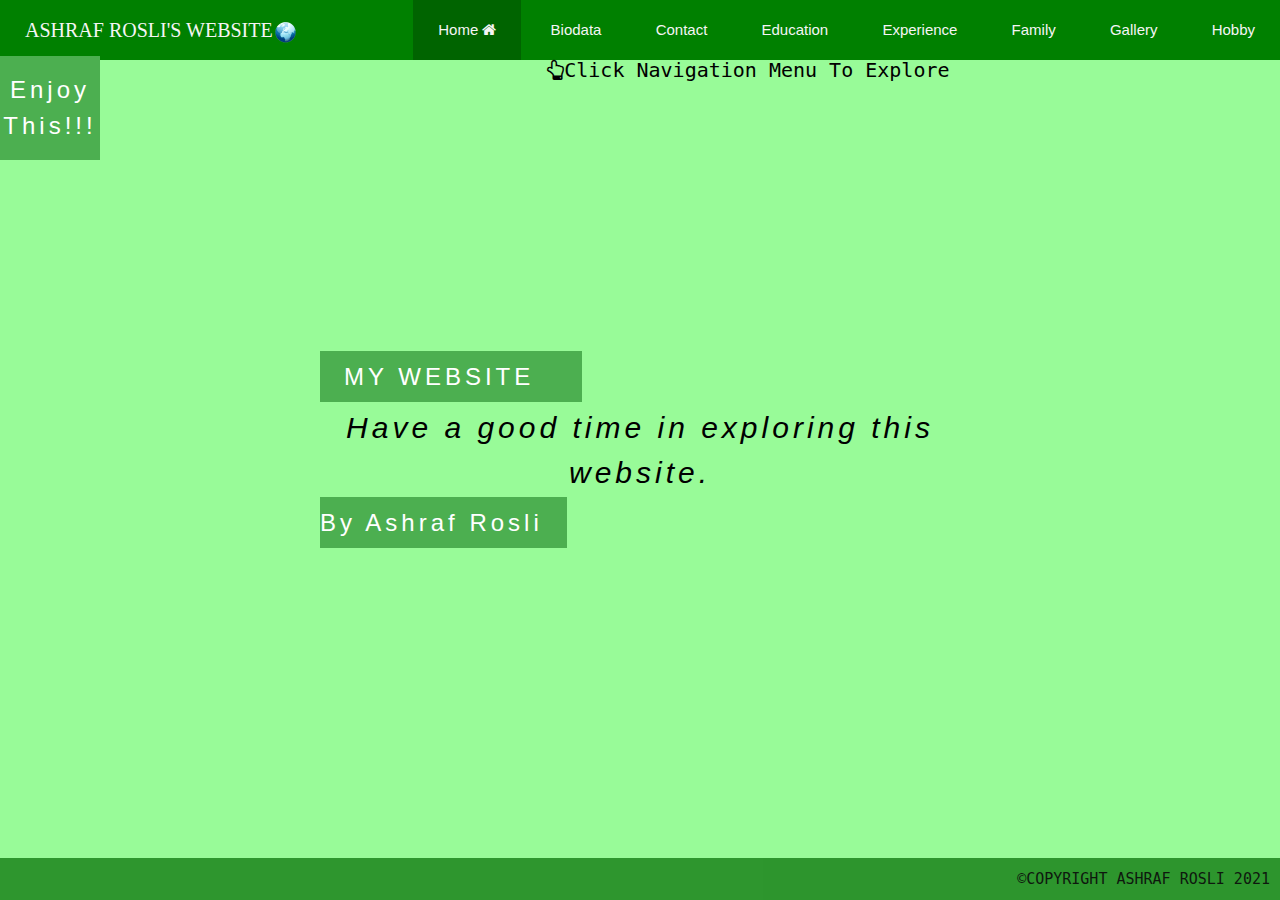
<file: index.html>
<!DOCTYPE html>
<html lang="en">
<head>
	<meta charset="utf-8">
	<title>Home</title>
	<link rel="stylesheet" type="text/css" href="style.css">
	<link rel="stylesheet" href="https://www.w3schools.com/w3css/4/w3.css">
	<link rel="stylesheet" href="https://cdnjs.cloudflare.com/ajax/libs/font-awesome/4.7.0/css/font-awesome.min.css">
	<style>
		body,p
		{
			color: black;
		 	text-align: center;
		 	content margin-bottom: auto;
		 	background: palegreen;
		}
		font
		{
			font-family: monospace;
		}
		div:not(#nav,#WelcomingText,#Uplogo)
		{
  		width: 100px;
		  height: 100px;
		  background: darkgreen;
		  position: relative;
		  animation: mymove 3s;
		  animation-iteration-count: infinite;
		}
		@keyframes mymove 
		{
  		from {top: 5px;}
  		to {top: 520px;}
		}
		footer
		{
	   		position: absolute;     
       		bottom: 0px; 
       		width: 100%;
		}
	</style>
</head>
<body>
	<section>
		<div id="nav">
		<h3 style="margin:auto; font-size: 20px"><a href="index.html"style="font-family: Roboto-Regular;">ASHRAF ROSLI'S WEBSITE<img src="Images/Website.png" style="width: 25px;"></a></h3>
		<ul>
			<li id="Hello"><a href="index.html">Home <i class="fa fa-home"></i></a></li>
			<li><a href="aboutme.html">Biodata</a></li>
			<li><a href="contactme.html">Contact</a></li>
			<li><a href="myeducation.html">Education</a></li>
			<li><a href="myexperience.html">Experience</a></li>
			<li><a href="myfamily.html">Family</a></li>
			<li><a href="mygallery.html">Gallery</a></li>
			<li><a href="myhobby.html">Hobby</a></li>
		</ul>
	</div>
	</section>
	
		<pre>
			<i class="fa fa-hand-o-up" style="font-size:20px;"><font>Click Navigation Menu To Explore</font></i>
		</pre>


  <div id="WelcomingText" class="w3-display-middle" style="white-space:normal;">
    <span class="w3-center w3-padding-large w3-green w3-xlarge w3-wide w3-animate-opacity">MY <span class="w3-hide-small">WEBSITE</span></span>
    <span class="w3-center w3-padding-large w3-green w3-xlarge w3-wide w3-animate-opacity"> <h2 align="center" style="color: black;"><i>Have a good time in exploring this website.</i></h2><span class="w3-hide-small">By Ashraf Rosli</span></span> 
  </div>
	</section>
	<div class="w3-display-left" style="text-align: center;">
		<span class="w3-left w3-padding-16 w3-green w3-xlarge w3-wide w3-animate-opacity">Enjoy <span class="w3-hide-small">This!!!</span>
    <span class="w3-left w3-padding-16 w3-green w3-xlarge w3-wide w3-animate-opacity"></span> 
  </div>
	</div>

	
	<footer>
			<p style="text-align:right; background: forestgreen; padding:10px; font-size:15px; opacity: 90%"><span>&copy;</span>COPYRIGHT ASHRAF ROSLI 2021</p>	
	</footer>	
	</section>
</body>
</html>
</file>
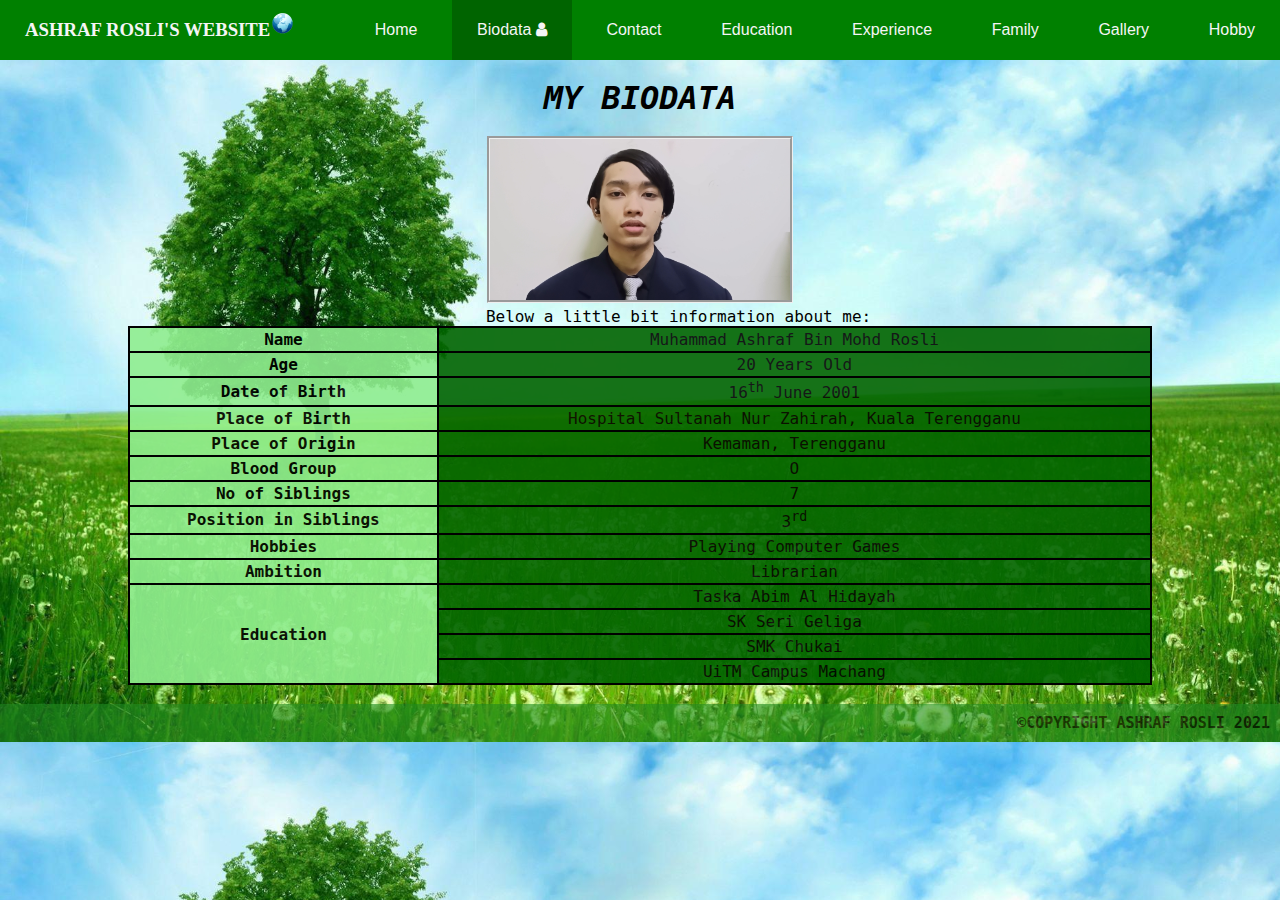
<file: aboutme.html>
<!DOCTYPE html>
</head>
<body>

</body>
</html>
<html lang="en">
<head>
	<meta charset="utf-8">
	<title>About Me</title>
	<link rel="stylesheet" type="text/css" href="style.css">
	<link rel="stylesheet" href="https://cdnjs.cloudflare.com/ajax/libs/font-awesome/4.7.0/css/font-awesome.min.css">
	<style>
		body

		{
			background-image: url('Images/Background7.jpg');
			background-size: cover;
			text-align: center;
		}
		
		footer
		{
	   		position: relative;     
       		bottom: 0px; 
       		width: 100%;
		}
	</style>
</head>
<body>
	<div id="nav">
		<h3><a href="index.html"style="font-family: Roboto-Regular;">ASHRAF ROSLI'S WEBSITE<img src="Images/Website.png" style="width: 25px;"></a></h3>
		<ul>
			<li ><a href="index.html">Home</a></li>
			<li id="Hello"><a href="aboutme.html">Biodata <i class="fa fa-user" aria-hidden="true"></i></a></li>
			<li><a href="contactme.html">Contact</a></li>
			<li><a href="myeducation.html">Education</a></li>
			<li><a href="myexperience.html">Experience</a></li>
			<li><a href="myfamily.html">Family</a></li>
			<li><a href="mygallery.html">Gallery</a></li>
			<li><a href="myhobby.html">Hobby</a></li>
		</ul>
	</div>
<pre>
	<h1><i>MY BIODATA</i></h1>
<img src="Images/Ashraf.jpg" style="width:300px; border-style: groove;">
	Below a little bit information about me:
</pre>

<div align="center">
	<table style="width: 80%">
			<!--Row 1-->
			<tr>
				<th>Name</th>
				<td>Muhammad Ashraf Bin Mohd Rosli</td>
			</tr>
			<!--Row 2-->
			<tr>
				<th>Age</th>
				<td>20 Years Old</td>	
			</tr>
			<!--Row 3-->
			<tr>
				<th>Date of Birth</th>
				<td>16<sup>th</sup> June 2001</td>
			</tr>
			<!--Row 4-->
			<tr>
				<th>Place of Birth</th>
				<td><a href=""></a>Hospital Sultanah Nur Zahirah, Kuala Terengganu</td>
			</tr>
			<!--Row 5-->
			<tr>
				<th>Place of Origin</th>
				<td><a href=""></a>Kemaman, Terengganu</td>
			</tr>
			<!--Row 6-->
			<tr>
				<th>Blood Group</th>
				<td>O</td>
			</tr>
			<!--Row 7-->
			<tr>
				<th>No of Siblings</th>
				<td>7</td>
			</tr>
			<!--Row 8-->
			<tr>
				<th>Position in Siblings</th>
				<td>3<sup>rd</sup></td>
			</tr>
			<!--Row 9-->
			<tr>
				<th>Hobbies</th>
				<td>Playing Computer Games</td>
			</tr>
			<!--Row 10-->
			<tr>
				<th>Ambition</th>
				<td>Librarian</td>
			</tr>
			<!--Row 11-->
			<tr>
				<th rowspan="4">Education</th>
				<td>Taska Abim Al Hidayah</td>
			</tr>
			<!--Row 12-->
			<tr>
				<td>SK Seri Geliga</td>
			</tr>
			<!--Row 13-->
			<tr>
				<td>SMK Chukai</td>
			</tr>
			<!--Row 14-->
			<tr>
				<td>UiTM Campus Machang</td>
			</tr>		
	</table>
</div>
<br>
<!--Copyright Statement-->
<footer>
	<p style="text-align:right; background: forestgreen; padding:10px; font-size:15px; opacity: 60%; color: black;"><strong><span>&copy;</span>COPYRIGHT ASHRAF ROSLI 2021</strong></p>
</footer>
</body>
</html>
</file>
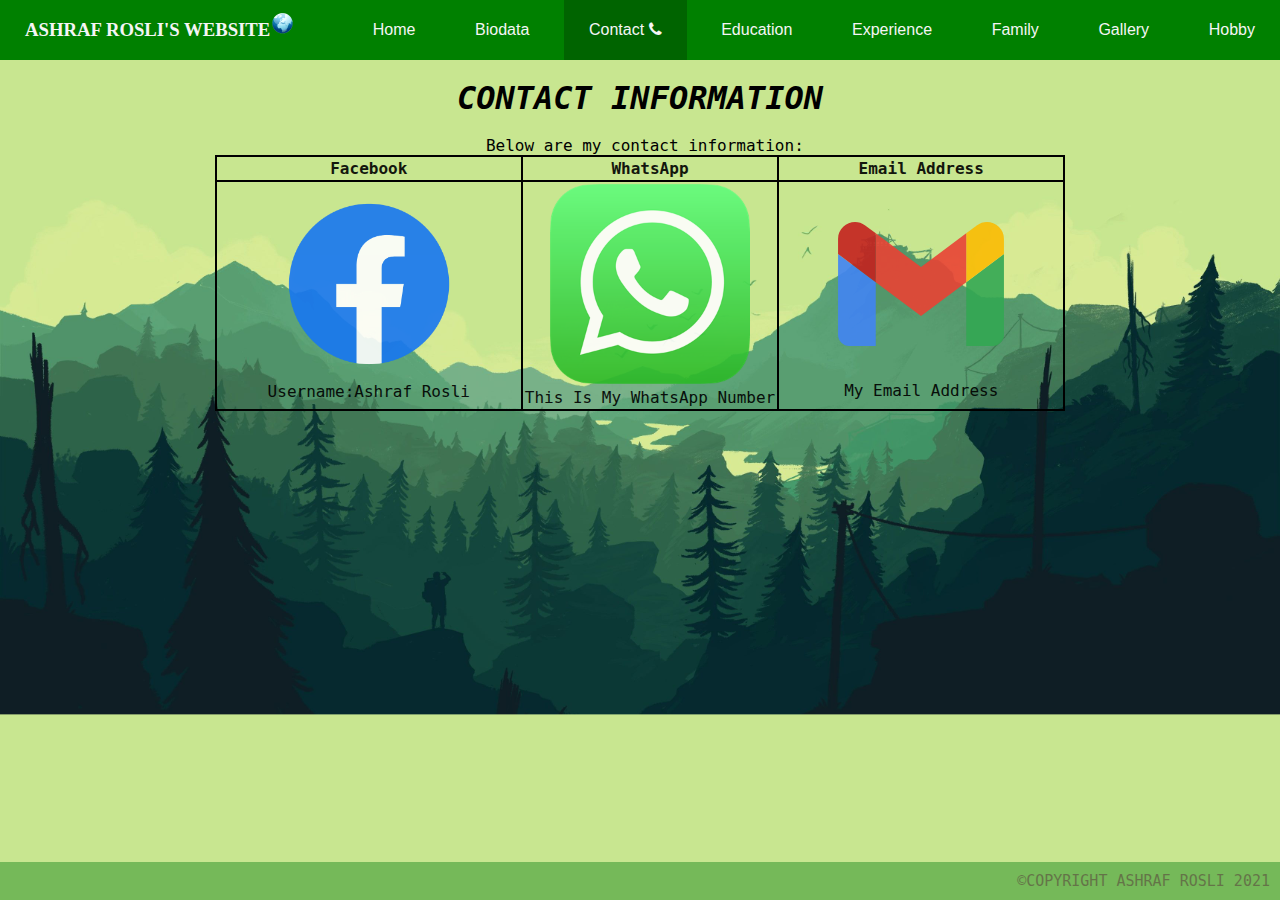
<file: contactme.html>
<!DOCTYPE html>
<html lang="en">
<head>
	<meta charset="utf-8">
	<title>Contact Information</title>
	<link rel="stylesheet" type="text/css" href="style.css">
	<link rel="stylesheet" href="https://cdnjs.cloudflare.com/ajax/libs/font-awesome/4.7.0/css/font-awesome.min.css">
	<style>
		body
		{
			background-image: url('Images/Background.jpg');
			background-size: cover;
			text-align: center;
			font-family: monospace;
			font-size: 16px;
		}
		div:not(#nav)
		{
			font-size: 20px;
		}
		footer
		{
	   		position: fixed;     
       	bottom: 0px; 
       	width: 100%;
		}

		table,th,td,tr
		{
			text-align: center;
		}
		th,td
		{
			background: transparent;
		}
		tr:hover
		{
			color: darkgreen;
		}
		
	</style>
</head>
<body>
	<div id="nav">
		<h3><a href="index.html"style="font-family: Roboto-Regular;">ASHRAF ROSLI'S WEBSITE<img src="Images/Website.png" style="width: 25px;"></a></h3>
		<ul>
			<li><a href="index.html">Home</a></li>
			<li><a href="aboutme.html">Biodata</a></li>
			<li id="Hello"><a href="contactme.html">Contact <i class="fa fa-phone"></i></a></li>
			<li><a href="myeducation.html">Education</a></li>
			<li><a href="myexperience.html">Experience</a></li>
			<li><a href="myfamily.html">Family</a></li>
			<li><a href="mygallery.html">Gallery</a></li>
			<li><a href="myhobby.html">Hobby</a></li>
		</ul>
	</div>

<pre>
	<h1><i>CONTACT INFORMATION</i></h1>
	Below are my contact information:	
</pre>

	<table>
			<tr>
				<th>Facebook</th>
				<th>WhatsApp</th>
				<th>Email Address</th>
			</tr>
			<tr>
				<td><a href="https://www.facebook.com/"><img src="Images/Facebook.png" width="300"><br>Username:Ashraf Rosli</a></td>
				<td><a href="https://api.whatsapp.com/send?phone=06179571637"><img src="Images/WhatsApp.png" width="200"><br>This Is My WhatsApp Number</a></td>
				<td><a href="mailto:ashrafrosli6b@gmail.com?subject=https://mail.google.com/mail/u/0/?ogbl#inbox"><img src="Images/Gmail.svg" width="280"></a><center>My Email Address</center></td>
			</tr>
	</table>
</div>

	<!--Copyright Caption-->
<footer>
<p style="text-align:right; background: forestgreen; padding:10px; font-size:15px; opacity: 50%"><span>&copy;</span>COPYRIGHT ASHRAF ROSLI 2021</p>	
</footer>	
</body>
</html>
</file>
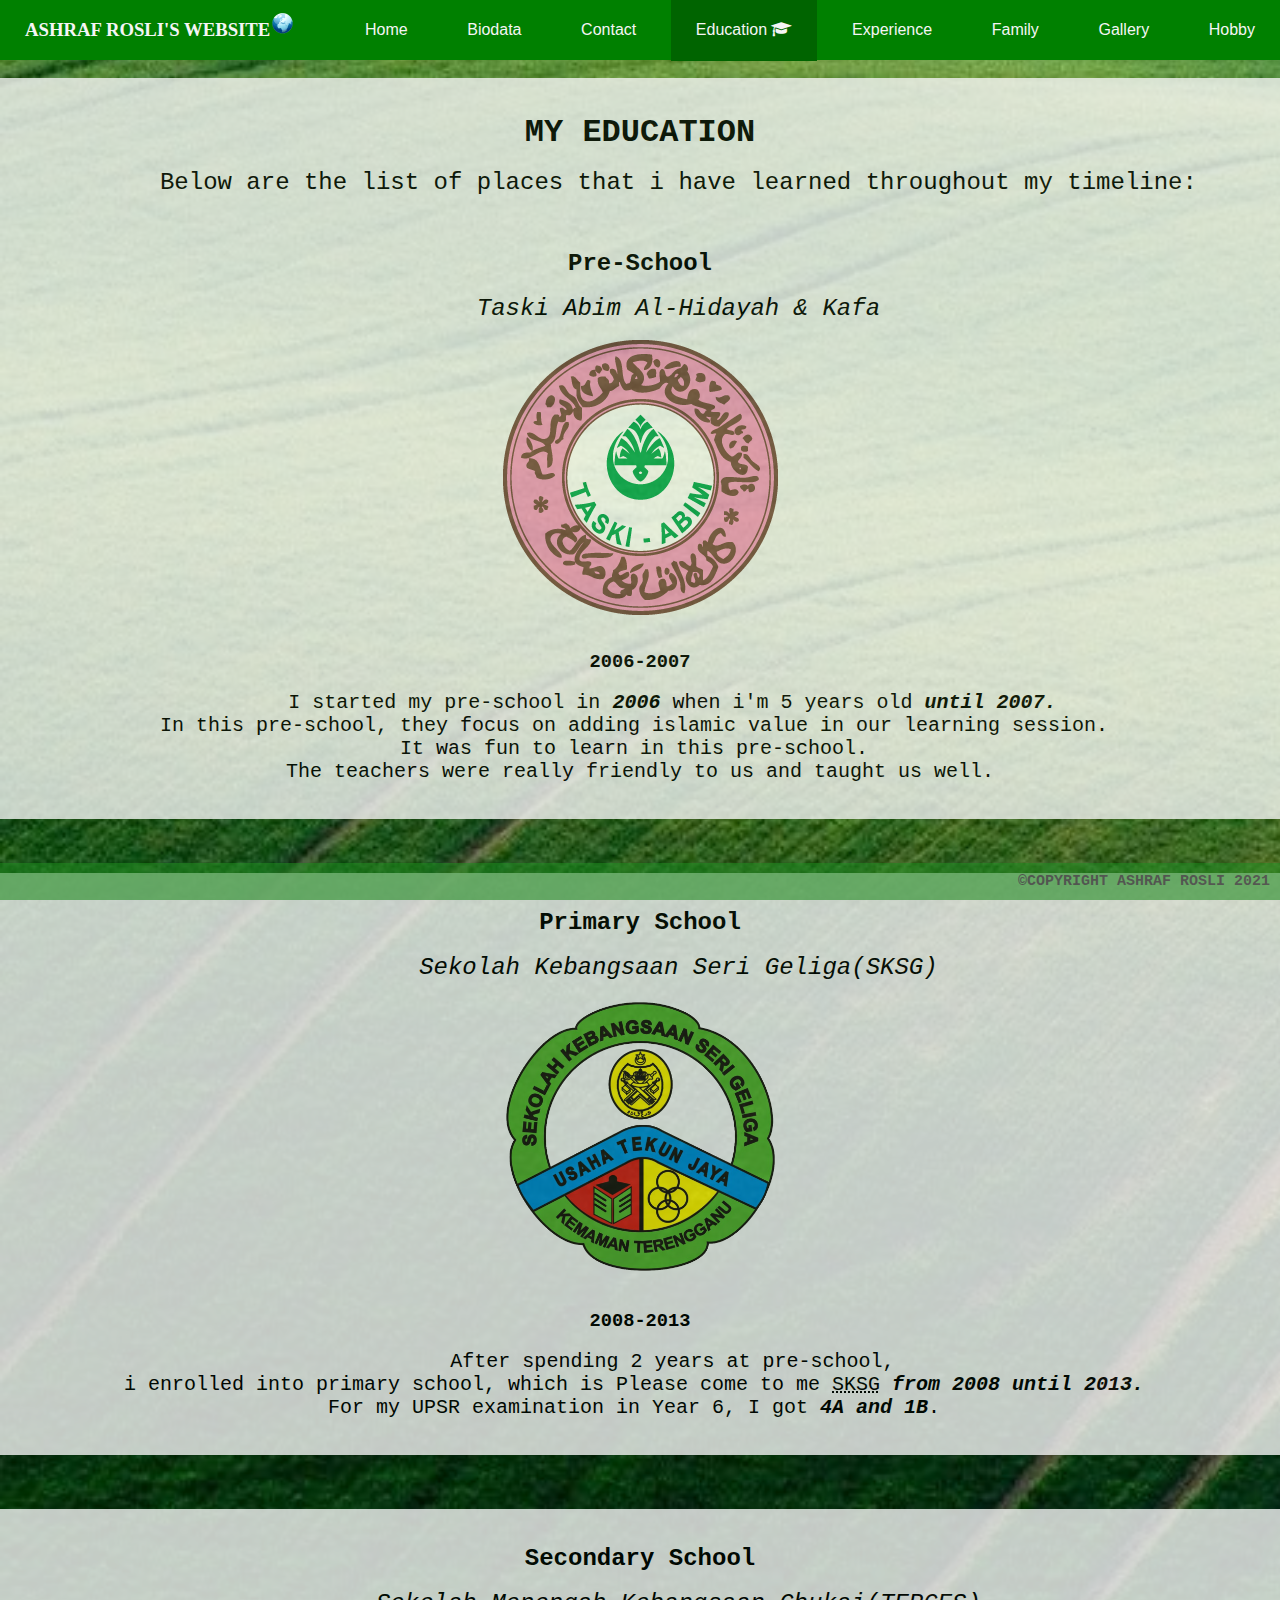
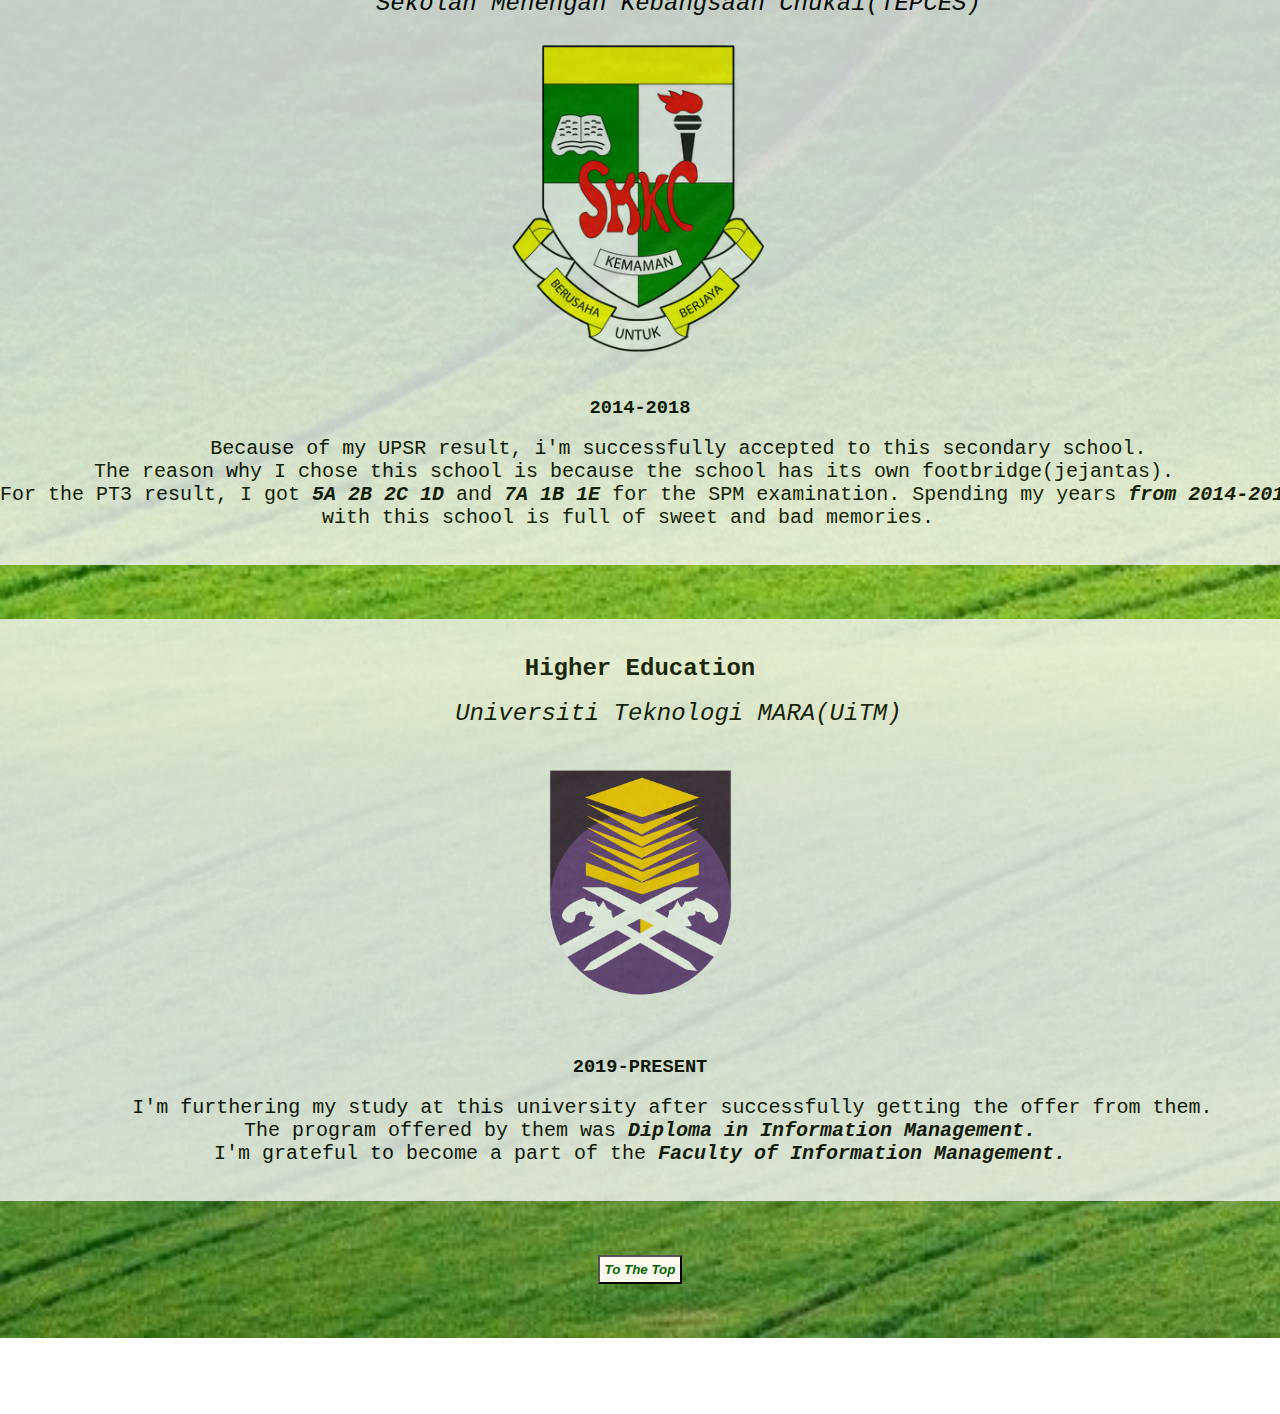
<file: myeducation.html>
<!DOCTYPE html>
</head>
<body>

</body>
</html>
<html lang="en">
<head>
	<meta charset="utf-8">
	<title>My Education</title>
	<link rel="stylesheet" type="text/css" href="style.css">
	<link rel="stylesheet" href="https://cdnjs.cloudflare.com/ajax/libs/font-awesome/4.7.0/css/font-awesome.min.css">
<style>
	body
	{
		background-image: url('Images/Background8.jpg');
		background-size: cover;
		text-align: center;
	}
	footer
	{
	   position: fixed;     
       bottom: 0px; 
       width: 100%;
	}
	font
	{
		font-size: 24px;
	}
	img:not(#Website)
	{
		display: block;
  		margin-left: auto ;
  		margin-right: auto;
	}
	div:not(#nav)
	{
		text-align: center;
		opacity: 80%;
		background-color: whitesmoke;
	}
</style>
</head>
<body>
	<div id="nav">
		<h3><a href="index.html"style="font-family: Roboto-Regular;">ASHRAF ROSLI'S WEBSITE<img id="Website" src="Images/Website.png" style="width: 25px;"></a></h3>
		<ul>
			<li><a href="index.html">Home</i></a></li>
			<li><a href="aboutme.html">Biodata</a></li>
			<li><a href="contactme.html">Contact</a></li>
			<li id="Hello"><a href="myeducation.html">Education <i class="fa fa-graduation-cap"></i></a></li>
			<li><a href="myexperience.html">Experience</a></li>
			<li><a href="myfamily.html">Family</a></li>
			<li><a href="mygallery.html">Gallery</a></li>
			<li><a href="myhobby.html">Hobby</a></li>	
		</ul>
	</div>
</body>
<pre>
<section>
<div>
	<h1>MY EDUCATION</h1>
	<font>Below are the list of places that i have learned throughout my timeline:</font>
<br>
	<h2>Pre-School</h2>
	<font><i>Taski Abim Al-Hidayah & Kafa</i></font>
	<img src="Images/Logo Taski Abim.png" alt="2006-2007">
	<h3>2006-2007</h3>
	<font style="font-size: 20px;">I started my pre-school in <strong><em>2006</em></strong> when i'm 5 years old <strong><em>until 2007.</em></strong> <br>In this pre-school, they focus on adding islamic value in our learning session. <br>It was fun to learn in this pre-school. <br>The teachers were really friendly to us and taught us well.</font>
<br>
</div>	
<br>
<div>
	<h2>Primary School</h2>
	<font><i>Sekolah Kebangsaan Seri Geliga(SKSG)</i></font>
	<img src="Images/SKSG.png" width="275">
	<h3>2008-2013</h3>
	<font style="font-size: 20px;">After spending 2 years at pre-school, <br>i enrolled into primary school, which is Please come to me <abbr title="Sekolah Kebangsaan Seri Geliga">SKSG</abbr><strong><em> from 2008 until 2013.</em></strong> <br>For my UPSR examination in Year 6, I got <strong><em>4A and 1B</em></strong>. </font>
<br>
</div>
<br>
<div>
	<h2>Secondary School</h2>
	<font><i>Sekolah Menengah Kebangsaan Chukai(TEPCES)</i></font>
	<img src="Images/SMKC.png" width="275">
	<h3>2014-2018</h3>
	<font style="font-size: 20px;">Because of my UPSR result, i'm successfully accepted to this secondary school.<br>The reason why I chose this school is because the school has its own footbridge(jejantas). <br>For the PT3 result, I got <strong><em>5A 2B 2C 1D</em></strong> and <strong><em>7A 1B 1E</em></strong> for the SPM examination. Spending my years <strong><em>from 2014-2018</em></strong> <br>with this school is full of sweet and bad memories.  </font>
<br>
</div>
<br>
<div>
	<h2>Higher Education</h2>
	<font><i>Universiti Teknologi MARA(UiTM)</i></font>
	<img src="Images/UiTM.png" width="275">
	<h3>2019-PRESENT</h3>
	<font style="font-size: 20px;">I'm furthering my study at this university after successfully getting the offer from them. <br>The program offered by them was <strong><em>Diploma in Information Management.</em></strong><br>I'm grateful to become a part of the <strong><em>Faculty of Information Management.</em></strong></font>
<br>
</div>
</section>
<!--Back To The Top of Page-->
<p><a href="#top"><button style="padding:5px; color: darkgreen; background-color: floralwhite;"><strong><i>To The Top</i></strong></button></a></p>
</pre>

	
	

	
	












<br><br>
<!--Copyright Statement-->
<footer>
	<p style="text-align:right; background: forestgreen; padding:10px; font-size:15px; opacity: 60%; color: black;"><strong><span>&copy;</span>COPYRIGHT ASHRAF ROSLI 2021</strong></p>
</footer>
</html>
</file>
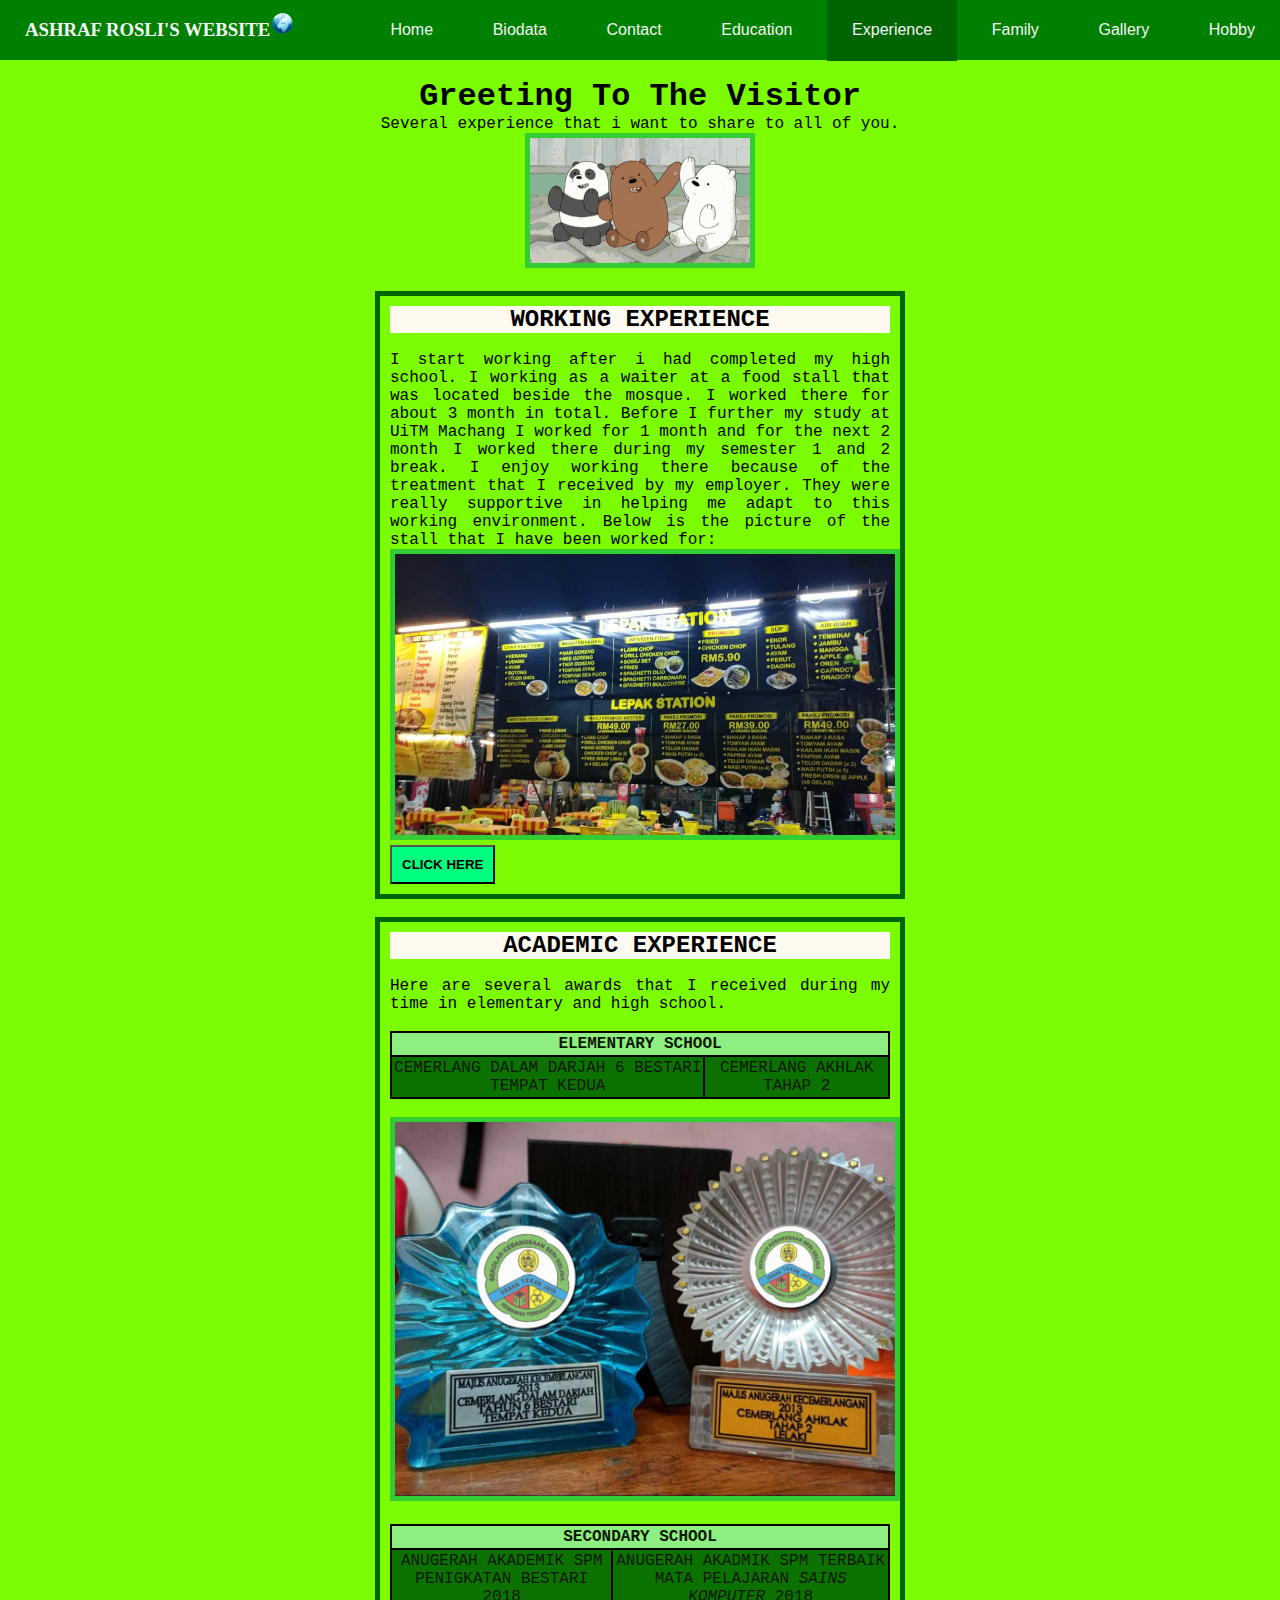
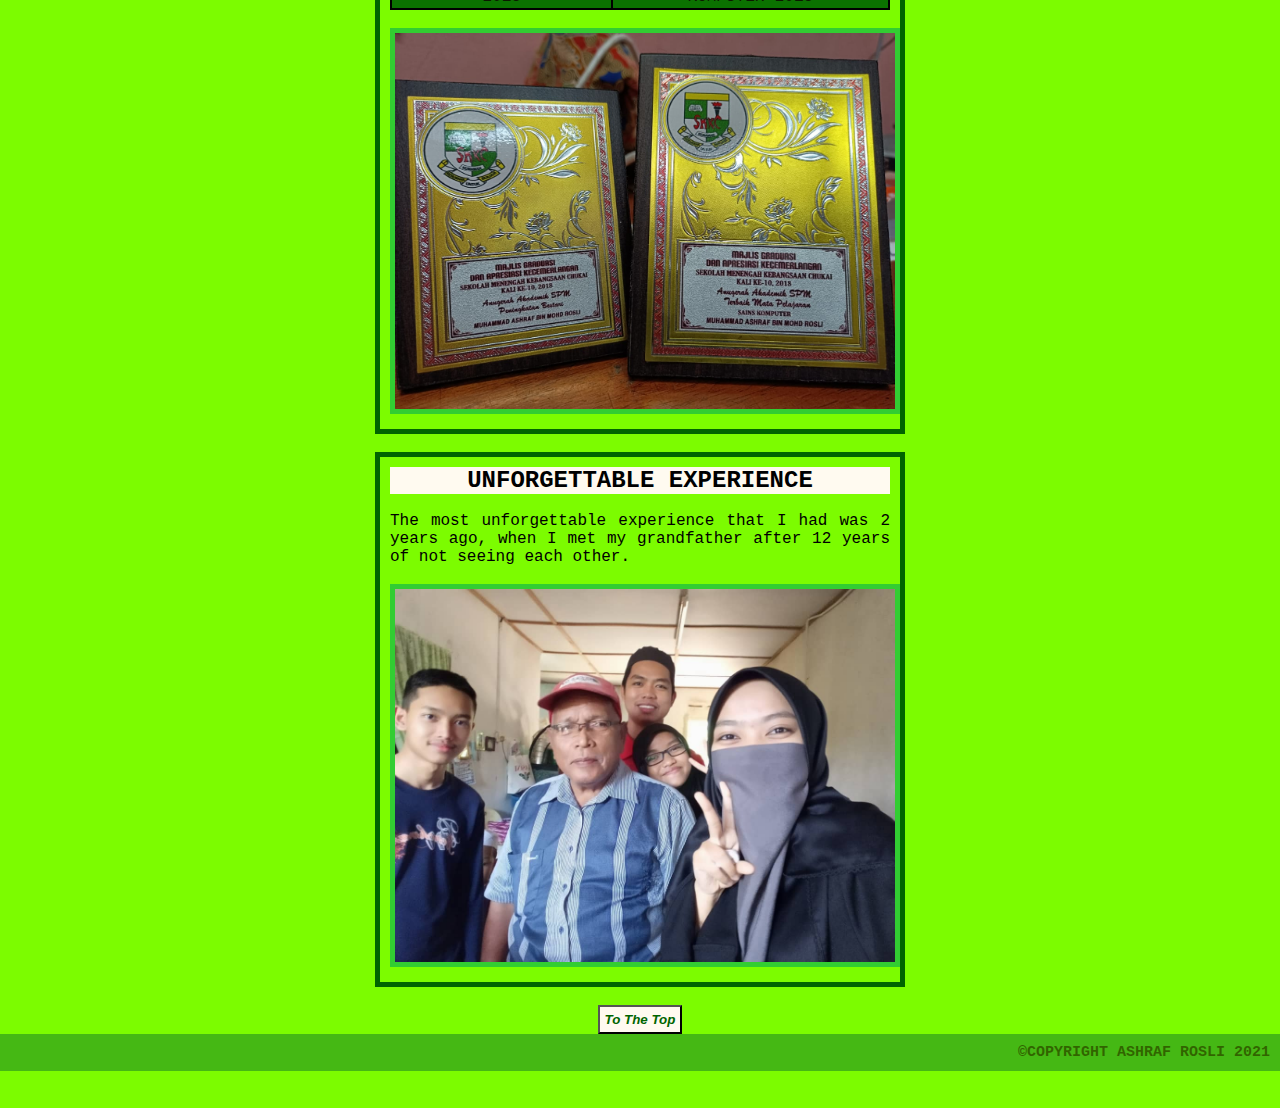
<file: myexperience.html>
<!DOCTYPE html>
<html lang="en">
<head>
	<meta charset="utf-8">
	<title>My Experience</title>
	<link rel="stylesheet" type="text/css" href="style.css">
	
	<style>
		body
		{
			background-color: lawngreen;
		 	text-align: center & justify-all;
		 	content margin-bottom: auto;
		}
		p
		{
			text-align:justify; 
			font-size: 16px;
		}
		div:not(#nav)
		{
			width: 500px;
			padding: 10px;
			border: 5px solid darkgreen;
			margin-right: auto;
			margin-left: auto;						  
		}
		img:not(#Website)
		{
			border: 5px solid limegreen;
		}
		table, tr, th
		{
			text-align: center;
		}
	</style>
</head>
<body>
	<div id="nav">
		<h3><a href="index.html"style="font-family: Roboto-Regular;">ASHRAF ROSLI'S WEBSITE<img id="Website" src="Images/Website.png" style="width: 25px;"></a></h3>
		<ul>
			<li><a href="index.html">Home</a></li>
			<li><a href="aboutme.html">Biodata</a></li>
			<li><a href="contactme.html">Contact</a></li>
			<li><a href="myeducation.html">Education</a></li>
			<li id="Hello"><a href="myexperience.html">Experience</a></li>
			<li><a href="myfamily.html">Family</a></li>
			<li><a href="mygallery.html">Gallery</a></li>
			<li><a href="myhobby.html">Hobby</a></li>
			
		</ul>
	</div>
	<br>
	<h1>Greeting To The Visitor</h1>
	<p style="text-align:center;">
		Several experience that i want to share to all of you.<br>
		<img src="Images/BareBears.gif">
	</p>
	
<br>

<div>
	<!--WORKING EXPERIENCE-->
<h2 style="background-color: floralwhite;">WORKING EXPERIENCE</h2> <br>
<p>
I start working after i had completed my high school. I working as a waiter at a food stall that was located beside the mosque. I worked there for about 3 month in total. Before I further my study at UiTM Machang I worked for 1 month and for the next 2 month I worked there during my semester 1 and 2 break. I enjoy working there because of the treatment that I received by my employer. They were really supportive in helping me adapt to this working environment. Below is the picture of the stall that I have been worked for: <br>
<img src="Images/Lepak Station.jpg" width="500" title="Lepak Station">
	<a href="https://youtu.be/LvyJZ_MGgHk"><button style="padding: 10px;background-color: springgreen;"><b>CLICK HERE</b></button></a>
</p>
</div>

<br>
<div>
<!--ACADEMIC EXPERIENCE-->
<h2 style="background-color: floralwhite;">ACADEMIC EXPERIENCE</h2> <br>

<p>
Here are several awards that I received during my time in elementary and high school. </p> <br>
<p> 
	<table>
		<tr>
			<th colspan="2">ELEMENTARY SCHOOL</th>
		</tr>
		<tr>
			<td>CEMERLANG DALAM DARJAH 6 BESTARI TEMPAT KEDUA</td>
			<td>CEMERLANG AKHLAK TAHAP 2</td>
		</tr>
	</table>
</p> 
<br>
<img src="Images/Elementary School.jpeg" width="500" title="Awards during elementary school">
<br><br>
 <p>
	<table>
		<tr>
			<th colspan="2">SECONDARY SCHOOL</th>
		</tr>
		<tr>
			<td>ANUGERAH AKADEMIK SPM PENIGKATAN BESTARI 2018</td>
			<td>ANUGERAH AKADMIK SPM TERBAIK MATA PELAJARAN <em>SAINS KOMPUTER</em> 2018</td>
		</tr>
	</table>
</p>
<br>
<img src="Images/Secondary School.jpeg" width="500" title="Awards during high school"> 
</div>

<br>
<div>
<!--UNFORGETTABLE EXPERIENCE-->
<h2 style="color:black; background-color: floralwhite;">UNFORGETTABLE EXPERIENCE</h2><br>
<p>
The most unforgettable experience that I had was 2 years ago, when I met my grandfather after 12 years of not seeing each other. 
</p>
<br>
<img src="Images/Visiting Grandfather.jpg" width="500" title="Photo with my grandfather">
</div>
<br>


<!--Back To The Top of Page-->
<p style="text-align:center;"><a href="#top"><button style="padding:5px; color: darkgreen; background-color: floralwhite;"><strong><i>To The Top</i></strong></button></a></p>

<!--Copyright Statement-->
<footer>
	<p style="text-align:right; background: forestgreen; padding:10px; font-size:15px; opacity: 60%; color: black;"><strong><span>&copy;</span>COPYRIGHT ASHRAF ROSLI 2021</strong></p>
</footer>
</body>
</html>
</file>
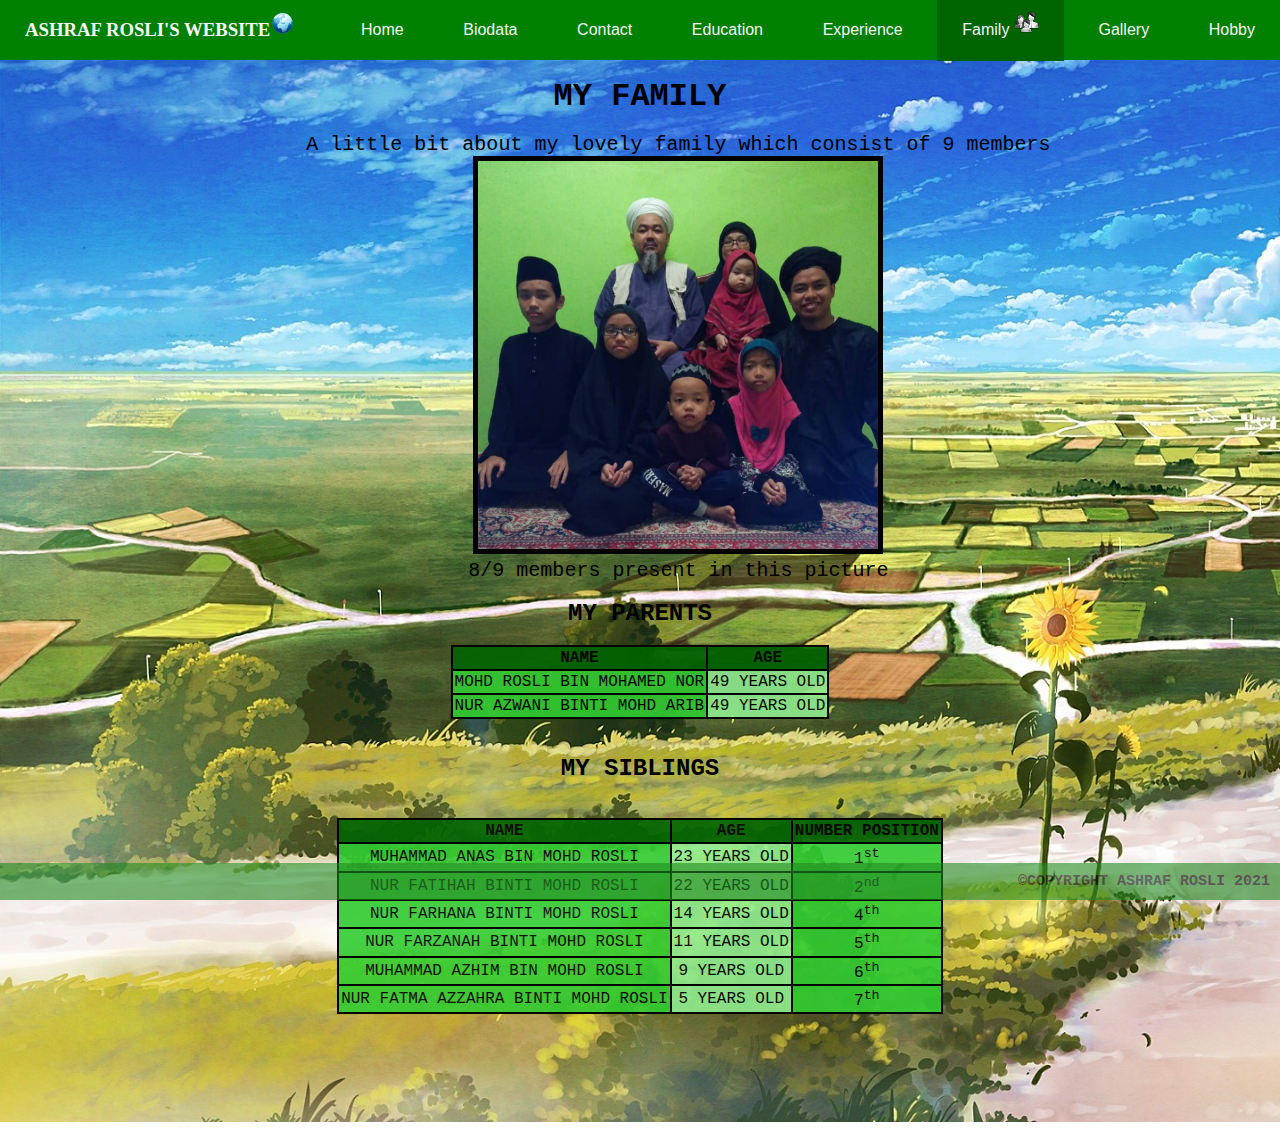
<file: myfamily.html>
<!DOCTYPE html>
</head>
<body>

</body>
</html>
<html lang="en">
<head>
	<meta charset="utf-8">
	<title>My Gallery</title>
	<link rel="stylesheet" type="text/css" href="style.css">
	<link rel="stylesheet" href="https://cdnjs.cloudflare.com/ajax/libs/font-awesome/4.7.0/css/font-awesome.min.css">
<style>
	body
	{
		background-image: url('Images/Background5.jpg');
		background-size: cover;
	}
	footer
	{
	   position: fixed;     
       bottom: 0px; 
       width: 100%;
	}
	font
	{
		font-family: monospace;
		font-size: 20px;
		text-align: center;
	}
	td:nth-child(odd)
	{
		background-color: limegreen;
	}
	td:nth-child(even)
	{
		background-color: lightgreen;
	}
	th
	{
		background-color: darkgreen;
	}
</style>
</head>
<body>
	<div id="nav">
		<h3><a href="index.html"style="font-family: Roboto-Regular;">ASHRAF ROSLI'S WEBSITE<img src="Images/Website.png" style="width: 25px;"></a></h3>
		<ul>
			<li><a href="index.html">Home</a></li>
			<li><a href="aboutme.html">Biodata</a></li>
			<li><a href="contactme.html">Contact</a></li>
			<li><a href="myeducation.html">Education</a></li>
			<li><a href="myexperience.html">Experience</a></li>
			<li id="Hello"><a href="myfamily.html">Family <img src="Images/Family.png" width="25"></a></li>
			<li><a href="mygallery.html">Gallery</a></li>
			<li><a href="myhobby.html">Hobby</a></li>
			
		</ul>
	</div>
<pre>
	<h1>MY FAMILY</h1>
	<font>A little bit about my lovely family which consist of 9 members</font>
	<img src="Images/Family.jpg" width="400" border="5px solid black">
	<font>8/9 members present in this picture</font>
	<h2>MY PARENTS</h2>
<table>
	<tr>
		<th>NAME</th>
		<th>AGE</th>
	</tr>
	<tr>
		
		<td>MOHD ROSLI BIN MOHAMED NOR</td>
		<td>49 YEARS OLD</td>
		
	</tr>
	<tr>
		<td>NUR AZWANI BINTI MOHD ARIB</td>
		<td>49 YEARS OLD</td>
	</tr>
</table>
	<h2>MY SIBLINGS</h2>
	<table>
		<tr>
			<th>NAME</th>
			<th>AGE</th>
			<th>NUMBER POSITION</th>
		</tr>

		<tr>
			<td>MUHAMMAD ANAS BIN MOHD ROSLI</td>
			<td>23 YEARS OLD</td>
			<td>1<sup>st</sup></td>
		</tr>
		<tr>
			<td>NUR FATIHAH BINTI MOHD ROSLI</td>
			<td>22 YEARS OLD</td>
			<td>2<sup>nd</sup></td>
		</tr>
		<tr>
			<td>NUR FARHANA BINTI MOHD ROSLI</td>
			<td>14 YEARS OLD</td>
			<td>4<sup>th</sup></td>
		</tr>
		<tr>
			<td>NUR FARZANAH BINTI MOHD ROSLI</td>
			<td>11 YEARS OLD</td>
			<td>5<sup>th</sup></td>
		</tr>
		<tr>
			<td>MUHAMMAD AZHIM BIN MOHD ROSLI</td>
			<td>9 YEARS OLD</td>
			<td>6<sup>th</sup></td>
		</tr>
		<tr>
			<td>NUR FATMA AZZAHRA BINTI MOHD ROSLI</td>
			<td>5 YEARS OLD</td>
			<td>7<sup>th</sup></td>
		</tr>
	</table>


	
</pre>

	

<br><br>
<!--Copyright Statement-->
<footer>
	<p style="text-align:right; background: forestgreen; padding:10px; font-size:15px; opacity: 60%; color: black;"><strong><span>&copy;</span>COPYRIGHT ASHRAF ROSLI 2021</strong></p>
</footer>	
</body>
</html>
</file>
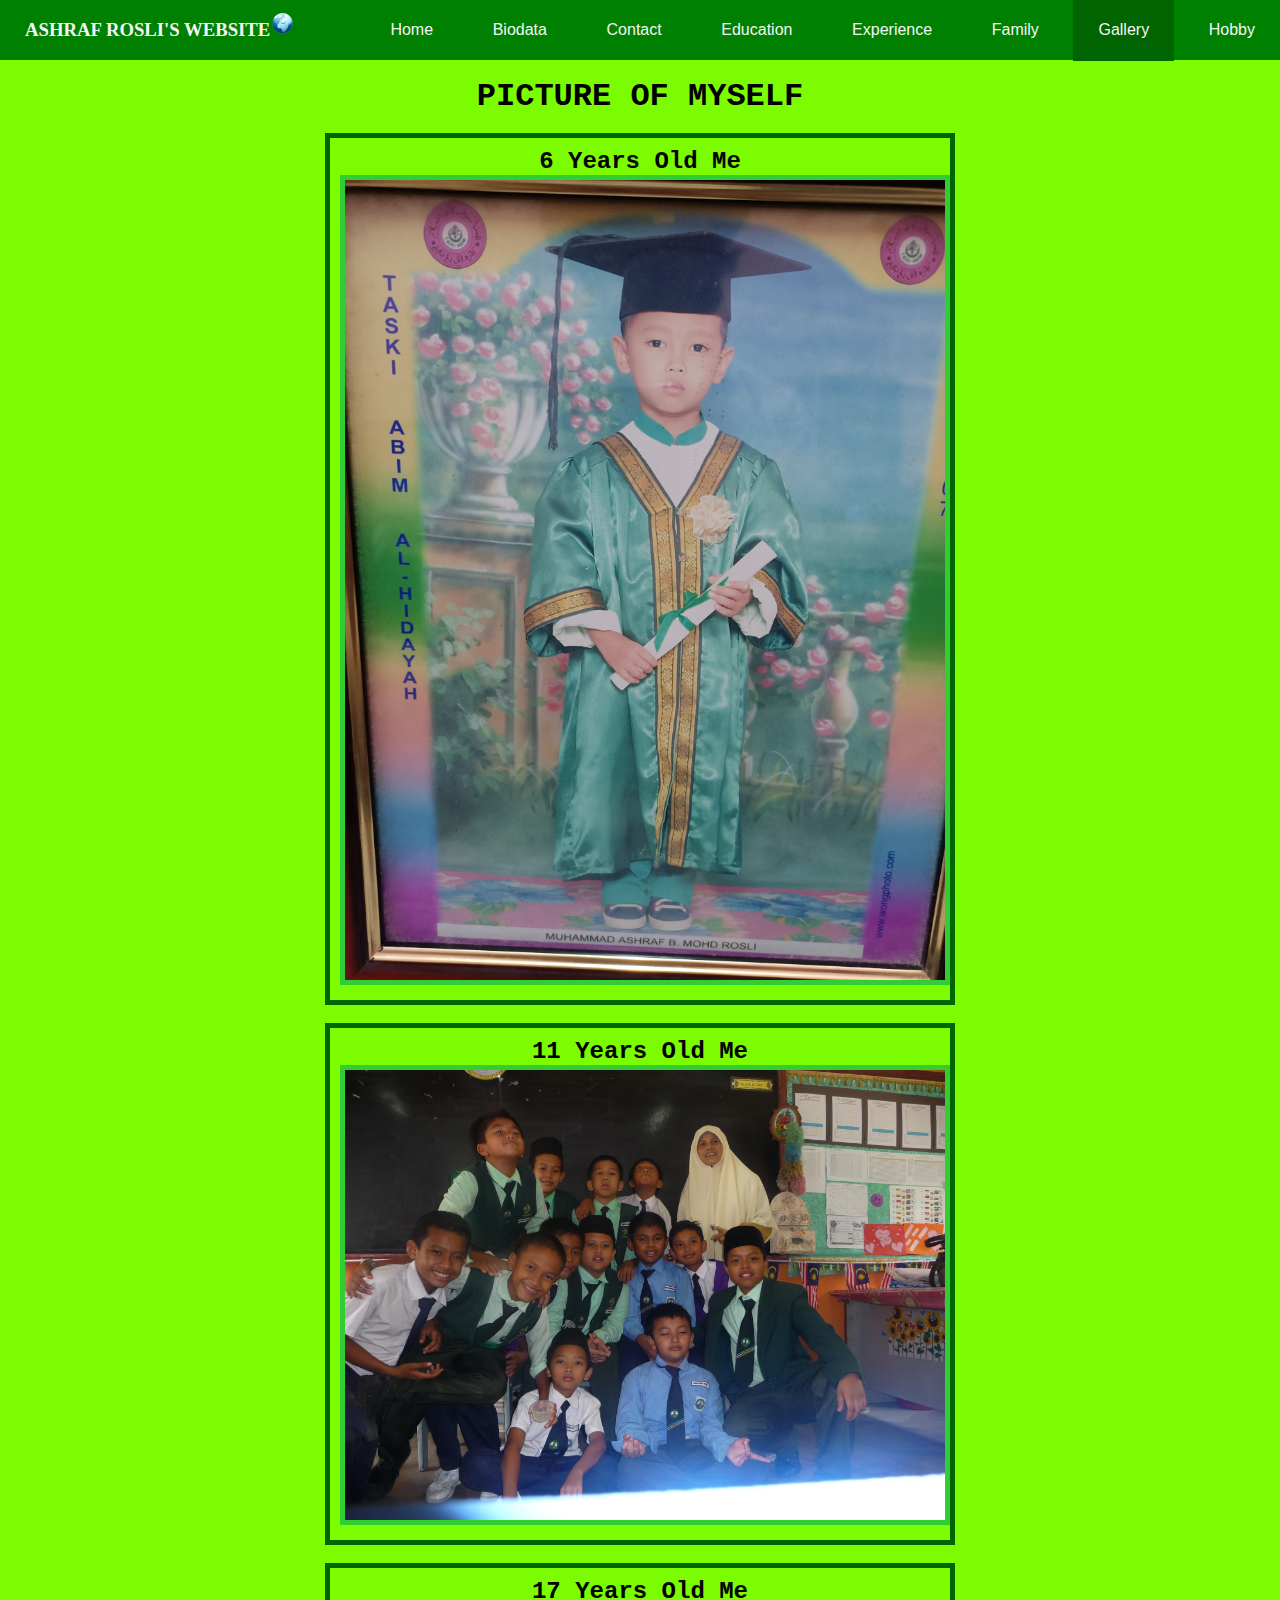
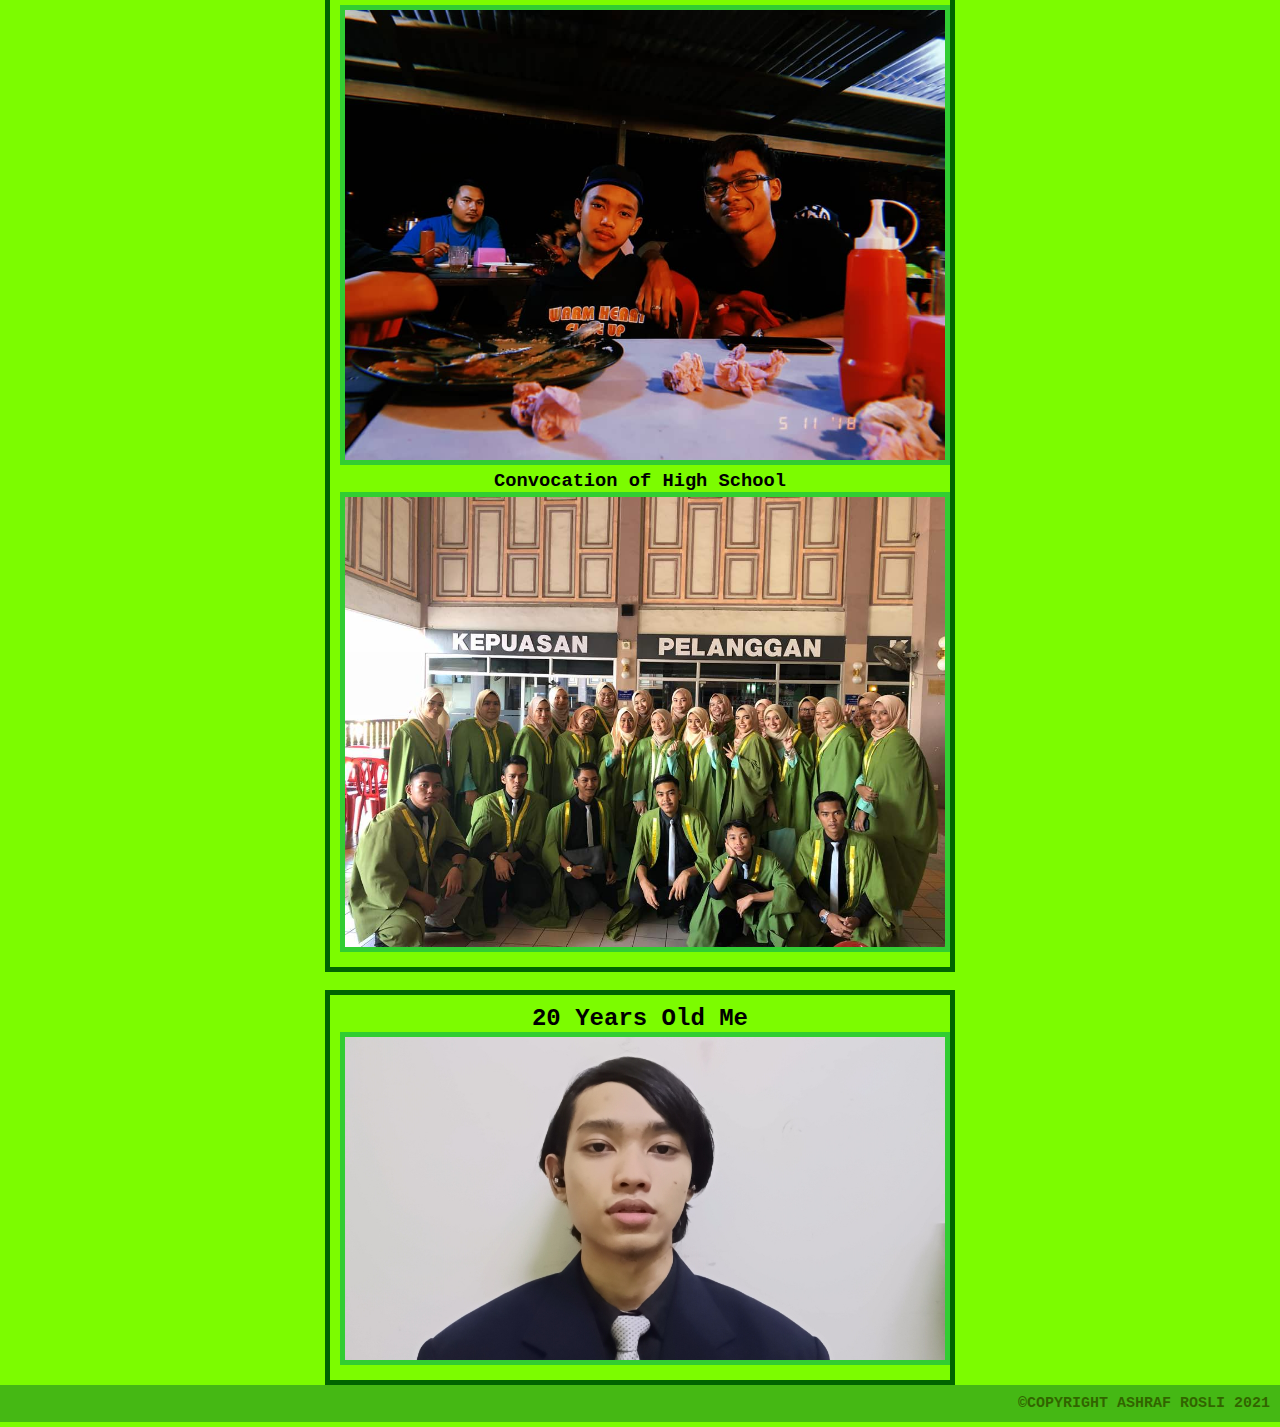
<file: mygallery.html>
<!DOCTYPE html>
<html lang="en">
<head>
	<meta charset="utf-8">
	<title>My Gallery</title>
	<link rel="stylesheet" type="text/css" href="style.css">
	
	<style>
		body
		{
			background-color: lawngreen;
		 	text-align: center & justify-all;
		 	content margin-bottom: auto;
		}
		p
		{
			text-align:justify; 
			font-size: 16px;
		}
		div:not(#nav)
		{
			width: 600px;
			padding: 10px;
			border: 5px solid darkgreen;
			margin-right: auto;
			margin-left: auto;
			text-align: center;						  
		}
		img:not(#Website)
		{
			border: 5px solid limegreen;
			width: 600px;
		}
	</style>
</head>
<body>
	<div id="nav">
		<h3><a href="index.html"style="font-family: Roboto-Regular;">ASHRAF ROSLI'S WEBSITE<img id="Website" src="Images/Website.png" style="width: 25px;"></a></h3>
		<ul>
			<li><a href="index.html">Home</a></li>
			<li><a href="aboutme.html">Biodata</a></li>
			<li><a href="contactme.html">Contact</a></li>
			<li><a href="myeducation.html">Education</a></li>
			<li><a href="myexperience.html">Experience</a></li>
			<li><a href="myfamily.html">Family</a></li>
			<li id="Hello"><a href="mygallery.html">Gallery</a></li>
			<li><a href="myhobby.html">Hobby</a></li>
			
		</ul>
	</div>
<br>
<h1>PICTURE OF MYSELF</h1>
<br>
<div>
	<h2>6 Years Old Me</h2>
	<img src="Images/6 Years Old Me.jpg" title="me during pre-school">
</div>
<br>
<div>
	<h2>11 Years Old Me</h2>
	<img src="Images/11 Years Old Me.jpg" title="me during elementary school">
</div>
<br>
<div>
	<h2>17 Years Old Me</h2>
	<img src="Images/17 Years Old Me.jpg" title="me during high school">
	<br>
	<h3>Convocation of High School</h3>
	<img src="Images/Convocation.jpg" title="me during convocation">
</div>
<br>
<div>
	<h2>20 Years Old Me</h2>
	<img src="Images/Ashraf.jpg" title="Me now">
</div>

<footer>
	<p style="text-align:right; background: forestgreen; padding:10px; font-size:15px; opacity: 60%; color: black;"><strong><span>&copy;</span>COPYRIGHT ASHRAF ROSLI 2021</strong></p>
</footer>
</body>
</html>
</file>
<file: style.css>
@charset "utf -8"

body 
{
	font-family: 'Open Sans', sans-serif;
} 

* 
{
	margin: 0px;
	padding: 0px;
}

#nav 
{
	background: green;
	width: 100%;
	height: 60px;
	line-height: 60px;
}

#nav h3 
{
	float: left;
}

#nav h3 a 
{
	text-decoration: none;
	color: whitesmoke;
	margin-left: 25px;
	font-family: 'Open Sans', sans-serif;

} 

#nav ul 
{
	float: right;	
}

#nav ul li 
{
	text-decoration: none;
	list-style-type: none;
	display: inline-block;
}

#nav ul li a 
{
	text-decoration: none;
	color: whitesmoke;
	padding: 25px;
	font-family: 'Open Sans', sans-serif;

}

#nav ul li :hover 
{
	background: limegreen;
	transition: all ease-in-out 0.40%;
}

#Hello 
{
	background: darkgreen;
}

#Hello1 
{
	background: darkgreen;
	height: 5px;
}

div 
{
	text-align: justify;
	text-justify: inter-word;
}
p
{
	font-family: arial;
	font-size: 16px;
	text-align: center;
}
h1,h2
{
	text-align: center;
}
body,p
{
	text-align: center;
	font-family: monospace;
	font-size: 16px;
}
table
{
	margin-right:auto ;
	margin-left: auto;
	text-align: center;
}
		
table, th, td, tr
{
	border: 2px solid black;
	border-collapse: collapse;
}
th, td, tr
{
	padding: 2px;
	opacity: 95%;
}
th 
{
	background: lightgreen;
}
td
{
	background: darkgreen;
}
tr:hover
{
	color: floralwhite;
}
td:hover
{
	color: limegreen;
}
a:link
{
	color: black;
	text-decoration: none;
}
a:visited
{
	color: red;
}
a:hover
{
	color: darkgreen;
}
a:active
{
	color: darkred;
}
</file>
